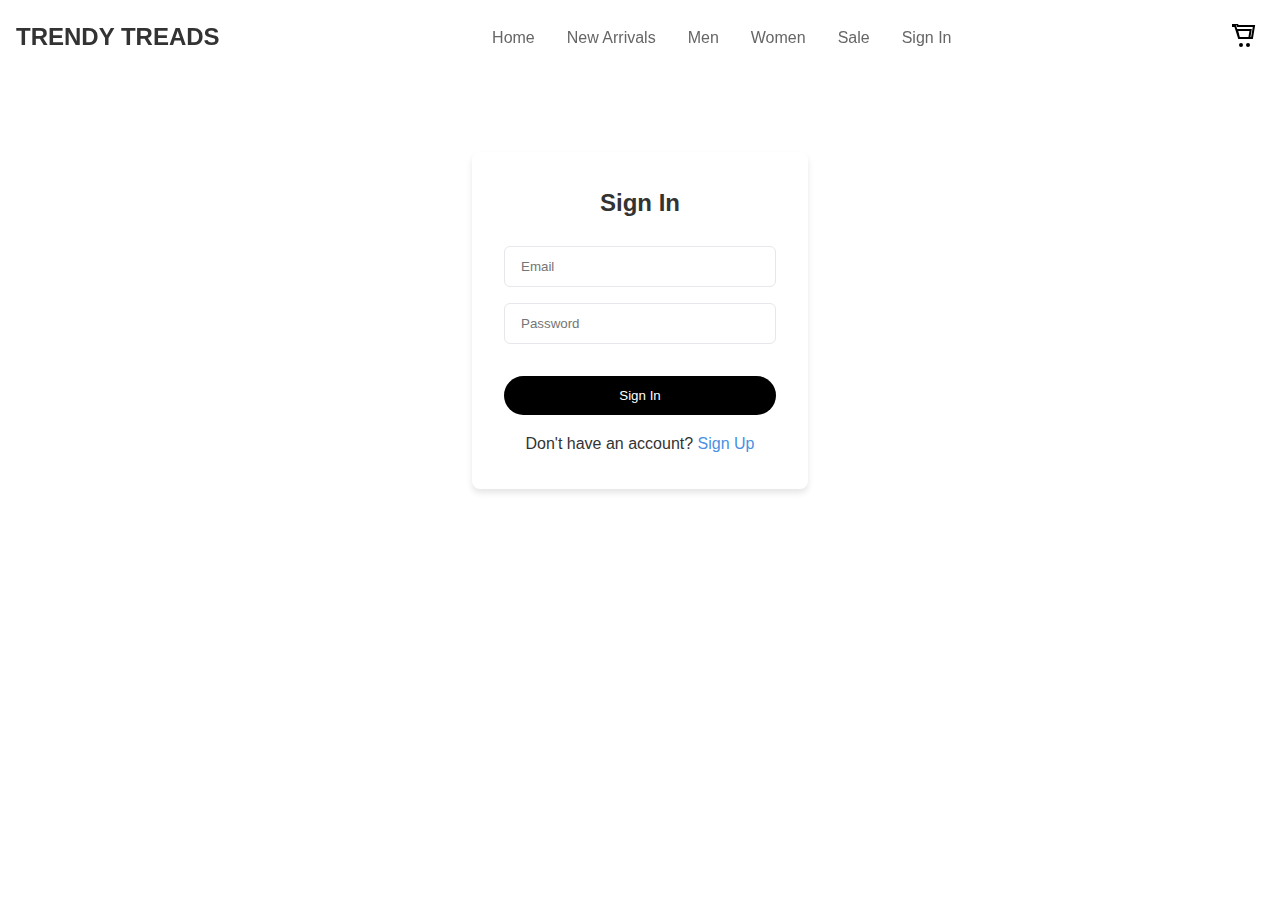
<file: auth.html>
<!DOCTYPE html>
<html lang="en">
<head>
    <meta charset="UTF-8">
    <meta name="viewport" content="width=device-width, initial-scale=1.0">
    <title>Authentication - Trendy Treads</title>
    <link rel="stylesheet" href="styles.css">
</head>
<body>
    <nav class="navbar">
        <div class="nav-container">
            <button class="menu-btn" id="menuBtn">
                <span></span>
                <span></span>
                <span></span>
            </button>
            
            <h1 class="logo">TRENDY TREADS</h1>
            
            <div class="nav-links" id="navLinks">
                <a href="index.html" class="nav-link">Home</a>
                <a href="new-arrivals.html" class="nav-link">New Arrivals</a>
                <a href="mens.html" class="nav-link">Men</a>
                <a href="womens.html" class="nav-link">Women</a>
                <a href="sales.html" class="nav-link">Sale</a>
                <a href="profile.html" class="nav-link" id="profileLink" style="display: none;">Profile</a>
                <a href="auth.html" class="nav-link" id="authLink">Sign In</a>
            </div>

            <div class="nav-icons">
                <button class="icon-btn" id="cartBtn">
                    <svg class="icon" viewBox="0 0 24 24" fill="none" stroke="currentColor" stroke-width="2">
                        <path d="M9 20a1 1 0 1 0 0 2 1 1 0 0 0 0-2zm7 0a1 1 0 1 0 0 2 1 1 0 0 0 0-2zm3-18H5.82L5 0H0v2h3.18l3.82 12H20l2-12h-3zM7 14l-2-8h13.64l-1.33 8H7z"></path>
                    </svg>
                </button>
            </div>
        </div>
    </nav>

    <div class="auth-container">
        <div class="auth-forms">
            <!-- Sign In Form -->
            <form id="signInForm" class="auth-form">
                <h2>Sign In</h2>
                <input type="email" placeholder="Email" required class="input-field">
                <input type="password" placeholder="Password" required class="input-field">
                <button type="submit" class="btn-primary">Sign In</button>
                <p>Don't have an account? <a href="#" id="showSignUp">Sign Up</a></p>
            </form>

            <!-- Sign Up Form -->
            <form id="signUpForm" class="auth-form" style="display: none;">
                <h2>Sign Up</h2>
                <input type="text" placeholder="Full Name" required class="input-field">
                <input type="email" placeholder="Email" required class="input-field">
                <input type="password" placeholder="Password" required class="input-field">
                <input type="password" placeholder="Confirm Password" required class="input-field">
                <button type="submit" class="btn-primary">Sign Up</button>
                <p>Already have an account? <a href="#" id="showSignIn">Sign In</a></p>
            </form>
        </div>
    </div>

    <script src="auth.js"></script>
    <script src="cart.js"></script>
</body>
</html>
</file>
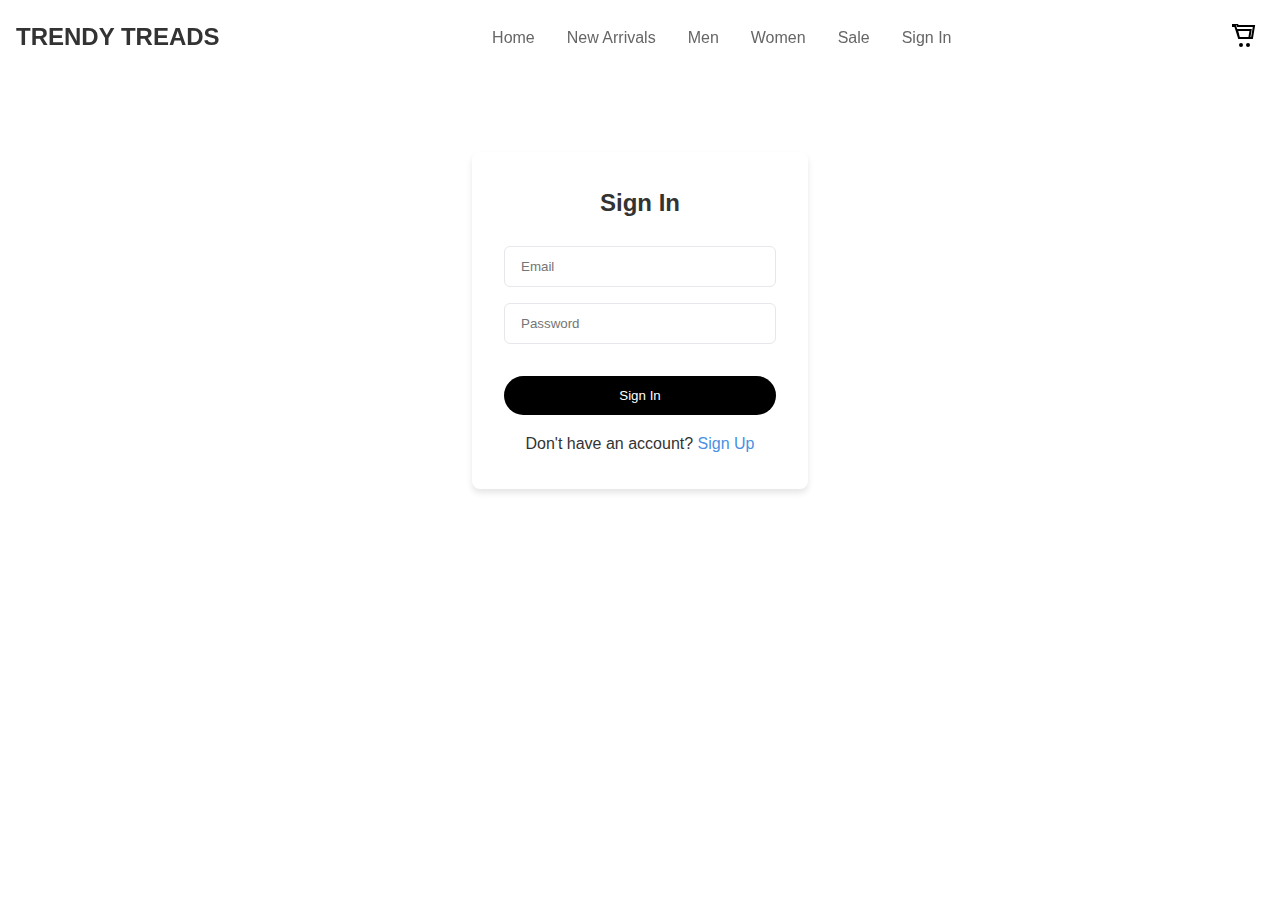
<file: profile.html>
<!DOCTYPE html>
<html lang="en">
<head>
    <meta charset="UTF-8">
    <meta name="viewport" content="width=device-width, initial-scale=1.0">
    <title>Profile - Trendy Treads</title>
    <link rel="stylesheet" href="styles.css">
</head>
<body>
    <nav class="navbar">
        <div class="nav-container">
            <button class="menu-btn" id="menuBtn">
                <span></span>
                <span></span>
                <span></span>
            </button>
            
            <h1 class="logo">TRENDY TREADS</h1>
            
            <div class="nav-links" id="navLinks">
                <a href="index.html" class="nav-link">Home</a>
                <a href="new-arrivals.html" class="nav-link">New Arrivals</a>
                <a href="mens.html" class="nav-link">Men</a>
                <a href="womens.html" class="nav-link">Women</a>
                <a href="sales.html" class="nav-link">Sale</a>
                <a href="profile.html" class="nav-link" id="profileLink" style="display: none;">Profile</a>
                <a href="auth.html" class="nav-link" id="authLink">Sign In</a>
            </div>

            <div class="nav-icons">
                <button class="icon-btn" id="cartBtn">
                    <svg class="icon" viewBox="0 0 24 24" fill="none" stroke="currentColor" stroke-width="2">
                        <path d="M9 20a1 1 0 1 0 0 2 1 1 0 0 0 0-2zm7 0a1 1 0 1 0 0 2 1 1 0 0 0 0-2zm3-18H5.82L5 0H0v2h3.18l3.82 12H20l2-12h-3zM7 14l-2-8h13.64l-1.33 8H7z"></path>
                    </svg>
                </button>
            </div>
        </div>
    </nav>

    <div class="profile-container">
        <div class="profile-content">
            <h2>My Profile</h2>
            <div class="profile-info">
                <div class="profile-field">
                    <label>Name:</label>
                    <p id="profileName"></p>
                </div>
                <div class="profile-field">
                    <label>Email:</label>
                    <p id="profileEmail"></p>
                </div>
            </div>
            <div class="profile-actions">
                <button class="btn-primary" id="logoutBtn">Logout</button>
            </div>
        </div>
    </div>

    <script src="profile.js"></script>
    <script src="cart.js"></script>
</body>
</html>
</file>
<file: styles.css>
/* Reset and base styles */
* {
    margin: 0;
    padding: 0;
    box-sizing: border-box;
}

body {
    font-family: -apple-system, BlinkMacSystemFont, 'Segoe UI', Roboto, 'Helvetica Neue', Arial, sans-serif;
    line-height: 1.6;
    color: #333;
}

/* Navigation */
.navbar {
    position: fixed;
    top: 0;
    left: 0;
    right: 0;
    background: rgba(255, 255, 255, 0.9);
    backdrop-filter: blur(10px);
    z-index: 1000;
}

.nav-container {
    max-width: 1280px;
    margin: 0 auto;
    padding: 1rem;
    display: flex;
    justify-content: space-between;
    align-items: center;
}

.logo {
    font-size: 1.5rem;
    font-weight: 600;
}

.nav-links {
    display: flex;
    gap: 2rem;
}

.nav-link {
    color: #666;
    text-decoration: none;
    transition: color 0.3s ease;
}

.nav-link:hover {
    color: #000;
}

.nav-icons {
    display: flex;
    gap: 1rem;
}

.icon-btn {
    background: none;
    border: none;
    cursor: pointer;
    padding: 0.5rem;
}

.icon {
    width: 24px;
    height: 24px;
}

/* Hero Section */
.hero {
    height: 85vh;
    background-image: url('https://images.unsplash.com/photo-1549298916-b41d501d3772');
    background-size: cover;
    background-position: center;
    position: relative;
    margin-top: 64px;
}

.hero::before {
    content: '';
    position: absolute;
    inset: 0;
    background: rgba(0, 0, 0, 0.3);
}

.hero-content {
    position: relative;
    height: 100%;
    display: flex;
    flex-direction: column;
    justify-content: center;
    align-items: center;
    text-align: center;
    color: white;
    padding: 2rem;
}

.hero-title {
    font-size: 3.5rem;
    font-weight: bold;
    margin-bottom: 1.5rem;
}

.hero-subtitle {
    font-size: 1.25rem;
    margin-bottom: 2rem;
}

/* Buttons */
.btn-primary {
    padding: 0.75rem 1.5rem;
    background-color: #000;
    color: white;
    border: none;
    border-radius: 9999px;
    cursor: pointer;
    transition: all 0.3s ease;
}

.btn-primary:hover {
    transform: translateY(-2px);
    box-shadow: 0 4px 6px rgba(0, 0, 0, 0.1);
}

/* Featured Products */
.featured-products {
    max-width: 1280px;
    margin: 4rem auto;
    padding: 0 1rem;
}

.section-header {
    text-align: center;
    margin-bottom: 3rem;
}

.section-header h2 {
    font-size: 2rem;
    margin-bottom: 0.5rem;
}

.product-grid {
    display: grid;
    grid-template-columns: repeat(auto-fit, minmax(300px, 1fr));
    gap: 1.5rem;
}

.product-card {
    position: relative;
    overflow: hidden;
    background: white;
    border-radius: 0.5rem;
    transition: transform 0.3s ease;
}

.product-card:hover {
    transform: translateY(-4px);
}

.product-image {
    aspect-ratio: 3/4;
    width: 100%;
    object-fit: cover;
}

.product-info {
    position: absolute;
    bottom: 0;
    left: 0;
    right: 0;
    padding: 1rem;
    background: linear-gradient(to top, rgba(0,0,0,0.7), transparent);
    color: white;
}

/* Newsletter */
.newsletter {
    background-color: #f9fafb;
    padding: 4rem 1rem;
}

.newsletter-content {
    max-width: 32rem;
    margin: 0 auto;
    text-align: center;
}

.newsletter-form {
    display: flex;
    gap: 0.5rem;
    margin-top: 1.5rem;
}

.input-field {
    flex: 1;
    padding: 0.75rem 1rem;
    border: 1px solid #e5e7eb;
    border-radius: 0.375rem;
}

/* Footer */
.footer {
    background: white;
    border-top: 1px solid #e5e7eb;
    padding: 3rem 1rem;
}

.footer-content {
    max-width: 1280px;
    margin: 0 auto;
    display: grid;
    grid-template-columns: repeat(auto-fit, minmax(250px, 1fr));
    gap: 2rem;
}

.footer-section h4 {
    font-size: 1.125rem;
    margin-bottom: 1rem;
}

.footer-section ul {
    list-style: none;
}

.footer-section ul li {
    margin-bottom: 0.5rem;
}

.footer-section a {
    color: #666;
    text-decoration: none;
    transition: color 0.3s ease;
}

.footer-section a:hover {
    color: #000;
}

.footer-bottom {
    max-width: 1280px;
    margin: 0 auto;
    text-align: center;
    padding-top: 2rem;
    margin-top: 2rem;
    border-top: 1px solid #e5e7eb;
}

/* Animations */
.fade-in {
    animation: fadeIn 0.5s ease-out;
}

@keyframes fadeIn {
    from {
        opacity: 0;
        transform: translateY(10px);
    }
    to {
        opacity: 1;
        transform: translateY(0);
    }
}

/* Mobile menu */
.menu-btn {
    display: none;
    flex-direction: column;
    gap: 6px;
    background: none;
    border: none;
    cursor: pointer;
    padding: 0.5rem;
}

.menu-btn span {
    display: block;
    width: 25px;
    height: 2px;
    background-color: #333;
    transition: 0.3s;
}

@media (max-width: 768px) {
    .menu-btn {
        display: flex;
    }

    .nav-links {
        display: none;
        position: fixed;
        top: 64px;
        left: 0;
        right: 0;
        background: white;
        padding: 1rem;
        flex-direction: column;
        gap: 1rem;
    }

    .nav-links.active {
        display: flex;
    }

    .hero-title {
        font-size: 2.5rem;
    }
}

/* Authentication Styles */
.auth-container {
    max-width: 400px;
    margin: 120px auto 40px;
    padding: 2rem;
}

.auth-form {
    background: white;
    padding: 2rem;
    border-radius: 8px;
    box-shadow: 0 4px 6px rgba(0, 0, 0, 0.1);
}

.auth-form h2 {
    text-align: center;
    margin-bottom: 1.5rem;
}

.auth-form .input-field {
    width: 100%;
    margin-bottom: 1rem;
}

.auth-form .btn-primary {
    width: 100%;
    margin-top: 1rem;
}

.auth-form p {
    text-align: center;
    margin-top: 1rem;
}

.auth-form a {
    color: #4a90e2;
    text-decoration: none;
}

.auth-form a:hover {
    text-decoration: underline;
}

/* Profile Styles */
.profile-container {
    max-width: 600px;
    margin: 120px auto 40px;
    padding: 2rem;
}

.profile-content {
    background: white;
    padding: 2rem;
    border-radius: 8px;
    box-shadow: 0 4px 6px rgba(0, 0, 0, 0.1);
}

.profile-content h2 {
    text-align: center;
    margin-bottom: 2rem;
}

.profile-field {
    margin-bottom: 1rem;
}

.profile-field label {
    font-weight: 600;
    margin-right: 0.5rem;
}

.profile-actions {
    margin-top: 2rem;
    text-align: center;
}

/* Cart Popup Styles */
.cart-popup {
    display: none;
    position: fixed;
    top: 0;
    right: 0;
    width: 350px;
    height: 100vh;
    background: white;
    box-shadow: -2px 0 5px rgba(0, 0, 0, 0.1);
    z-index: 1001;
    padding: 20px;
    overflow-y: auto;
    transform: translateX(100%);
    transition: transform 0.3s ease-in-out;
}

.cart-popup.active {
    display: block;
    transform: translateX(0);
}

.cart-overlay {
    display: none;
    position: fixed;
    top: 0;
    left: 0;
    right: 0;
    bottom: 0;
    background: rgba(0, 0, 0, 0.5);
    z-index: 1000;
}

.cart-overlay.active {
    display: block;
}

.cart-header {
    display: flex;
    justify-content: space-between;
    align-items: center;
    margin-bottom: 20px;
    padding-bottom: 10px;
    border-bottom: 1px solid #e5e7eb;
}

.cart-close {
    background: none;
    border: none;
    font-size: 1.5rem;
    cursor: pointer;
    padding: 5px;
}

.cart-item {
    display: flex;
    align-items: center;
    padding: 10px 0;
    border-bottom: 1px solid #e5e7eb;
}

.cart-item-info {
    flex: 1;
    padding: 0 10px;
}

.cart-item-title {
    font-weight: 600;
    margin-bottom: 5px;
}

.cart-item-price {
    color: #666;
}

.cart-item-quantity {
    display: flex;
    align-items: center;
    gap: 10px;
}

.quantity-btn {
    background: none;
    border: 1px solid #e5e7eb;
    padding: 2px 8px;
    cursor: pointer;
    border-radius: 4px;
}

.cart-total {
    margin-top: 20px;
    padding-top: 10px;
    border-top: 1px solid #e5e7eb;
    text-align: right;
    font-weight: 600;
}

.remove-item {
    background: none;
    border: none;
    color: #ef4444;
    cursor: pointer;
    padding: 5px;
}

/* Cart Slide Panel Styles */
.cart-modal {
    display: none;
    position: fixed;
    top: 0;
    right: 0;
    width: 350px;
    height: 100vh;
    background: white;
    box-shadow: -2px 0 5px rgba(0, 0, 0, 0.1);
    z-index: 1001;
    padding: 20px;
    overflow-y: auto;
    transform: translateX(100%);
    transition: transform 0.3s ease-in-out;
}

.cart-modal.active {
    display: block;
    transform: translateX(0);
}

.cart-overlay {
    display: none;
    position: fixed;
    top: 0;
    left: 0;
    right: 0;
    bottom: 0;
    background: rgba(0, 0, 0, 0.5);
    z-index: 1000;
}

.cart-overlay.active {
    display: block;
}

.cart-content {
    display: flex;
    flex-direction: column;
    gap: 1rem;
}

.cart-close {
    align-self: flex-end;
    background: none;
    border: none;
    font-size: 1.5rem;
    cursor: pointer;
    padding: 5px;
}

.cart-item {
    display: flex;
    align-items: center;
    padding: 10px 0;
    border-bottom: 1px solid #e5e7eb;
}

.cart-item-details {
    flex: 1;
    padding: 0 10px;
}

.cart-item h4 {
    font-weight: 600;
    margin-bottom: 5px;
}

.cart-item p {
    color: #666;
}

.cart-total {
    margin-top: 20px;
    padding-top: 10px;
    border-top: 1px solid #e5e7eb;
    text-align: right;
    font-weight: 600;
}

.btn-remove {
    background: none;
    border: none;
    color: #ef4444;
    cursor: pointer;
    padding: 5px;
}
</file>
